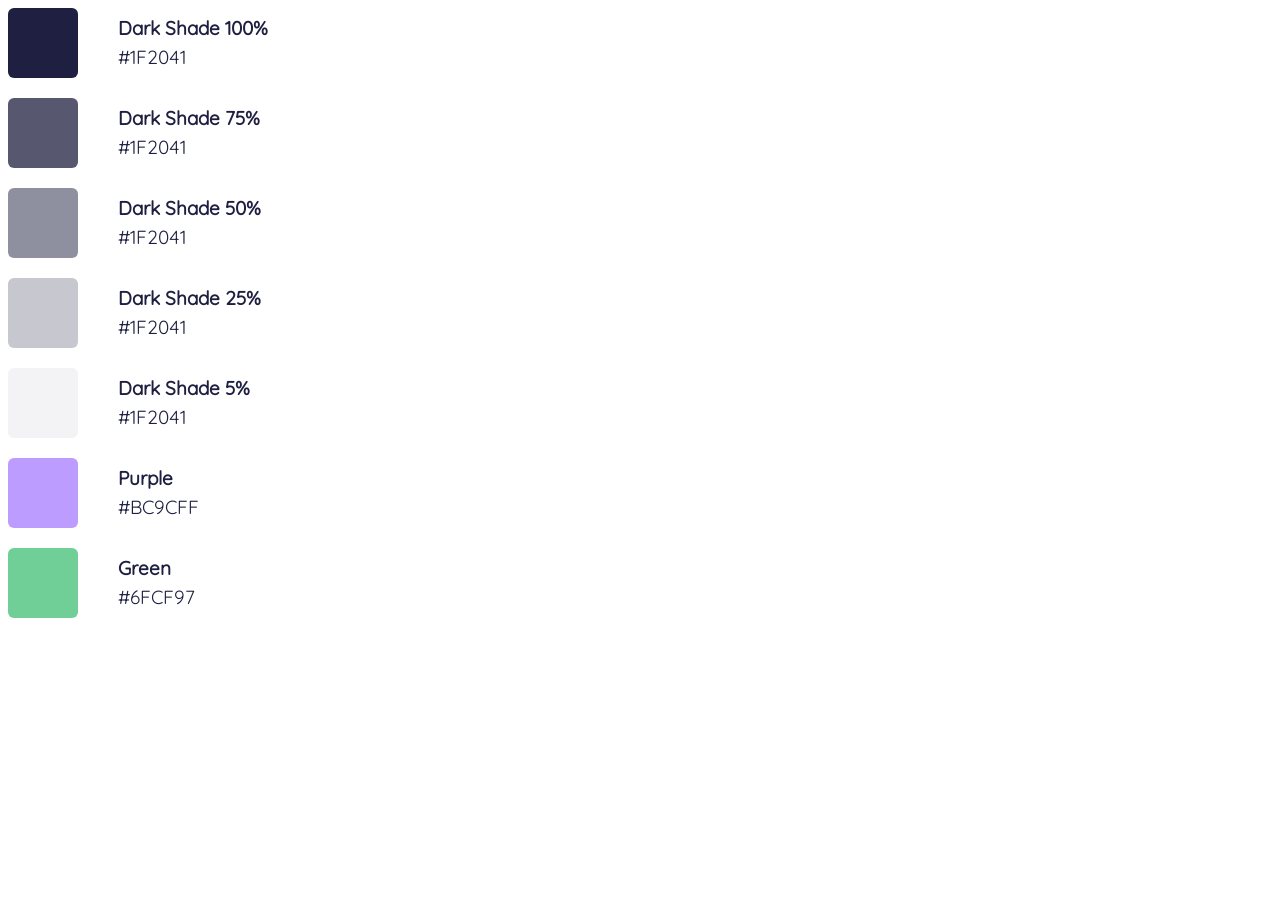
<file: colors.html>
<!DOCTYPE html>
<html lang="en">
<head>
  <meta charset="UTF-8">
  <meta name="viewport" content="width=device-width, initial-scale=1.0">
  <link rel="stylesheet" href="colors.css">
  <title>Document</title>
</head>
<body>
  <ul class="color-samples">
    <li class="color-samples__item">
      <div class="color-samples__plate color-samples__plate--bg_dark-shade-100"></div>
      <div class="color-samples__title">
        Dark Shade 100% <br>
          <span class="color-samples__title--hex">
            #1F2041</span></div>
    </li>
    <li class="color-samples__item">
      <div class="color-samples__plate color-samples__plate--bg_dark-shade-75"></div>
      <div class="color-samples__title">
        Dark Shade 75% <br>
        <span class="color-samples__title--hex">
          #1F2041</span></div>
    </li>
    <li class="color-samples__item">
      <div class="color-samples__plate color-samples__plate--bg_dark-shade-50"></div>
      <div class="color-samples__title">
        Dark Shade 50% <br>
        <span class="color-samples__title--hex">
          #1F2041</span></div>
    </li>
    <li class="color-samples__item">
      <div class="color-samples__plate color-samples__plate--bg_dark-shade-25"></div>
      <div class="color-samples__title">
        Dark Shade 25% <br>
        <span class="color-samples__title--hex">
          #1F2041</span></div>
    </li>
    <li class="color-samples__item">
      <div class="color-samples__plate color-samples__plate--bg_dark-shade-5"></div>
      <div class="color-samples__title">
        Dark Shade 5% <br>
        <span class="color-samples__title--hex">
          #1F2041</span></div>
    </li>
    <li class="color-samples__item">
      <div class="color-samples__plate bg_purple"></div>
      <div class="color-samples__title">
        Purple <br>
        <span class="color-samples__title--hex">
          #BC9CFF</span></div>
    </li>
    <li class="color-samples__item">
      <div class="color-samples__plate bg_green"></div>
      <div class="color-samples__title">
        Green <br>
        <span class="color-samples__title--hex">
          #6FCF97</span></div>
    </li>
  </ul>
</body>
</html>
</file>
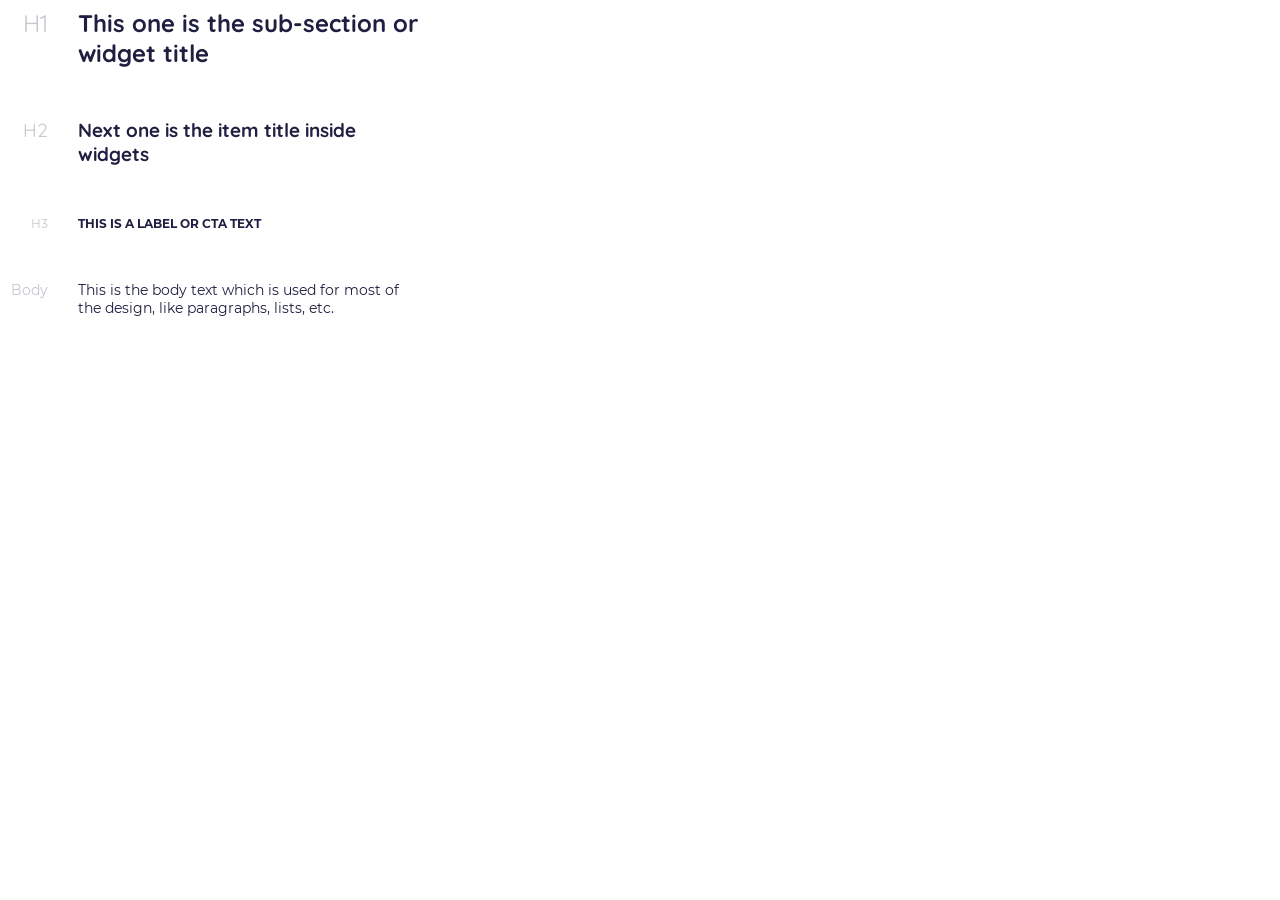
<file: types.html>
<!DOCTYPE html>
<html lang="en">
<head>
  <meta charset="UTF-8">
  <meta name="viewport" content="width=device-width, initial-scale=1.0">
  <link rel="stylesheet" href="types.css">
  <title>Document</title>
</head>
<body>
  <ul class="types">
    <li class="types__item">
      <div class="types__label h1_text">
        H1
      </div>
      <div class="types__text h1_text">
        This one is the sub-section or
  widget title
      </div>
    </li>
    <li class="types__item">
      <div class="types__label h2_text">
        H2
      </div>
      <div class="types__text h2_text">
        Next one is the item title inside
  widgets
      </div>
    </li>
    <li class="types__item">
      <div class="types__label h3_text">
        H3
      </div>
      <div class="types__text h3_text">
        This is a label or CTA text
      </div>
    </li>
    <li class="types__item">
      <div class="types__label body_text">
        Body
      </div>
      <div class="types__text body_text">
        This is the body text which is used for most
  of the design, like paragraphs, lists, etc.
      </div>
    </li>
  </ul>
</body>
</html>
</file>
<file: colors.css>
@font-face {
  font-family: 'Quicksand';
  src: url('src/fonts/Quicksand-Regular.ttf');
  font-weight: 400;
}

.color-samples {
  display: grid;
  list-style-type: none;
  row-gap: 20px;

  margin: 0;
  padding: 0;
}

.color-samples__item {
  width: 270px;
  display: grid;
  grid-template-columns: 70px 160px;
  column-gap: 40px;
}

.color-samples__plate {
  width: 70px;
  height: 70px;
  border-radius: 6px;
}

.color-samples__title {
  font-family: Quicksand;
  font-style: normal;
  font-weight: bold;
  font-size: 19px;
  line-height: 29px;
  display: flex;
  flex-direction: column;
  justify-content: center;
  color: #1F2041;
}

.color-samples__title--hex {
  font-weight: normal;
}

.color-samples__plate--bg_dark-shade-100 {
  background-color: #1F2041;
}

.color-samples__plate--bg_dark-shade-75 {
  background-color: rgba(31, 32, 65, 0.75);
}

.color-samples__plate--bg_dark-shade-50 {
  background-color: rgba(31, 32, 65, 0.5);
}

.color-samples__plate--bg_dark-shade-25 {
  background-color: rgba(31, 32, 65, 0.25);
} 

.color-samples__plate--bg_dark-shade-5 {
  background-color: rgba(31, 32, 65, 0.05);
}

.bg_purple {
  background-color: #BC9CFF;
}

.bg_green {
  background-color: #6FCF97;
}
</file>
<file: types.css>
@font-face {
  font-family: 'Quicksand';
  src: url('src/fonts/Quicksand-Regular.ttf');
  font-weight: 400;
}

@font-face {
  font-family: 'Quicksand';
  src: url('src/fonts/Quicksand-Bold.ttf');
  font-weight: 700;
}

@font-face {
  font-family: 'Montserrat';
  src: url('src/fonts/Montserrat-Regular.ttf');
  font-weight: 400;
}

@font-face {
  font-family: 'Montserrat';
  src: url('src/fonts/Montserrat-Bold.ttf');
  font-weight: 700;
}


.h1_text {
  font-size: 24px;
  font-family: Quicksand;
  font-weight: bold;
}

.h2_text {
  font-size: 19px;
  font-family: Quicksand;
  font-weight: bold;
}

.h3_text {
  font-size: 12px;
  font-family: Montserrat;
  font-weight: bold;
  text-transform: uppercase;
}

.body_text {
  font-size: 14px;
  font-family: Montserrat;
}

.types {
  list-style-type: none;
  padding: 0 40px 0 0;
  margin: 0;
}

.types__item {
  display: grid;
  column-gap: 30px;
  grid-template-columns: 40px 340px;
  padding: 0 0 50px 0;
}

.types__label {
  text-align: right;
  color: rgba(31, 32, 65, 0.25);
  font-weight: normal;
}

.types__text {
  color: #1F2041;
}
</file>
